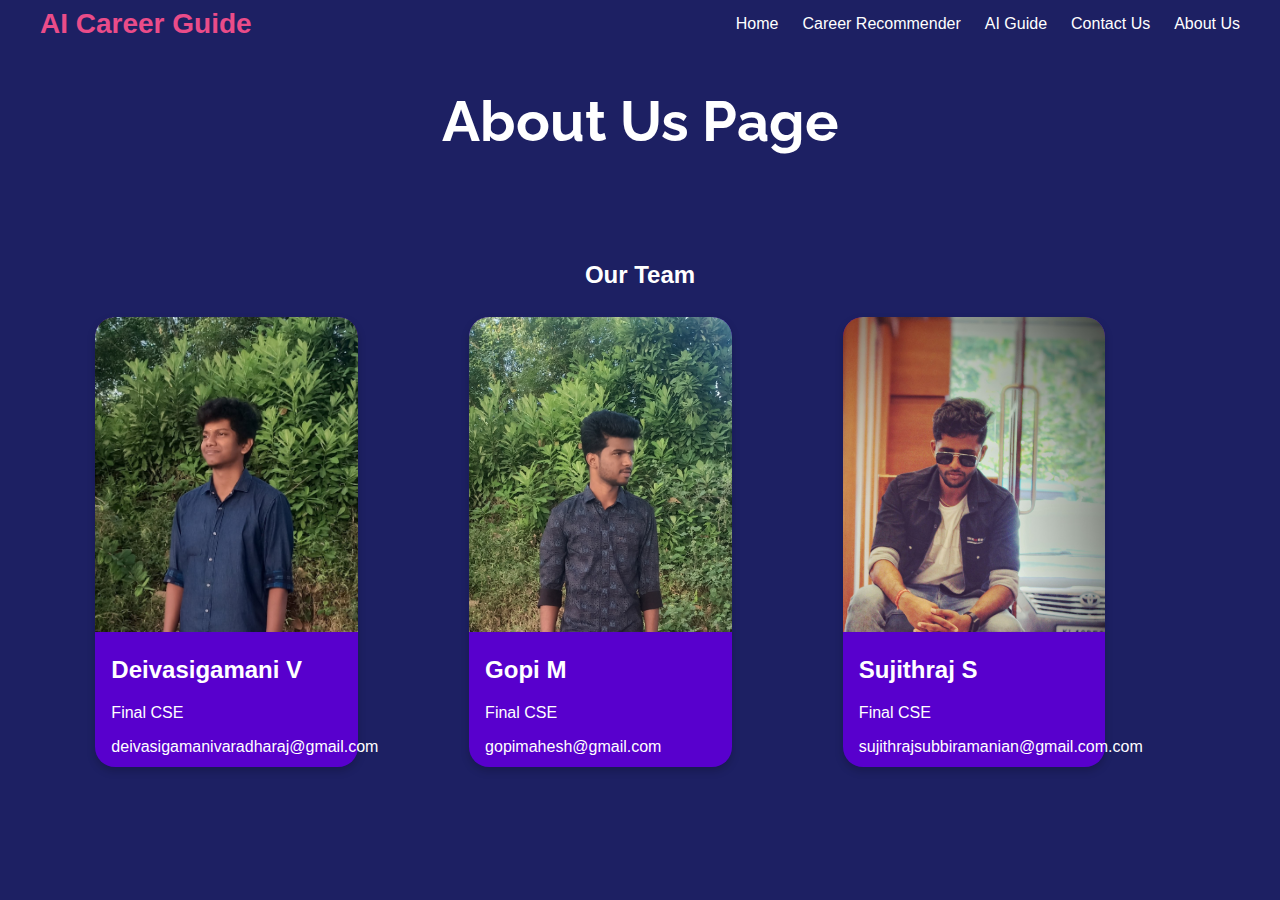
<file: Aboutus.html>
<!DOCTYPE html>
<html>
<head>
<meta name="viewport" content="width=device-width, initial-scale=1">
<link rel="stylesheet" href="assets/css/styles.css">
<style>
body {
  font-family: Arial, Helvetica, sans-serif;
  margin: 0;
}

html {
  box-sizing: border-box;
}

*, *:before, *:after {
  box-sizing: inherit;
}
.row{
  display: flex;
  justify-content: space-evenly;
}
.column {
  float: left;
  width: 23%;
  margin-bottom: 16px;
  padding: 0 8px;
}

.card {
  background: #5800cd;
  box-shadow: 0 4px 8px 0 rgba(0, 0, 0, 0.2);
  margin: 8px;
  border-radius: 20px;
  height: 50vh;
}

.about-section {
  padding: 50px;
  text-align: center;
  color: white;
}

.container {
  padding: 0 16px;
}

.container::after, .row::after {
  content: "";
  clear: both;
  display: table;
}

.title {
  color: grey;
}

.button {
  border: none;
  outline: 0;
  display: inline-block;
  padding: 8px;
  color: white;
  background-color: #000;
  text-align: center;
  cursor: pointer;
  width: 100%;
}

.button:hover {
  background-color: #555;
}

@media screen and (max-width: 650px) {
  .column {
    width: 100%;
    display: block;
  }
}
</style>
</head>
<body>
<!-- HEADER -->
<header class="l-header">
  <nav class="nav bd-grid">
      <div class="nav__logo">
          <!-- <ion-icon class="nav__icon" name="logo-dribbble"></ion-icon> -->
          <h2 style="color: #ea4c89;font-size: 28px;">AI Career Guide</h2>
      </div>

      <div class="nav__menu" id="nav-menu">
          <ul class="nav__list">
              <li class="nav__item"><a href="../index.html" class="nav__link">Home</a></li>
              <li class="nav__item"><a href="../Recommender.html" class="nav__link">Career Recommender</a></li>
              <li class="nav__item"><a href="ai-assistant.html" class="nav__link">AI Guide</a></li>
              <li class="nav__item"><a href="../Contact-Us.html" class="nav__link">Contact Us</a></li>
              <li class="nav__item"><a href="../Aboutus.html" class="nav__link">About Us</a></li>
          </ul>
      </div>

      <div class="menu-toggle" id="menu-toggle">
          <ion-icon class="nav__icon" name="menu"></ion-icon>
      </div>
  </nav>
</header>
<div class="about-section">
  <h1>About Us Page</h1>
  <!-- <p>Some text about who we are and what we do.</p>
  <p>Resize the browser window to see that this page is responsive by the way.</p> -->
</div>

<h2 style="text-align:center">Our Team</h2>
<div class="row">
  <div class="column">
    <div class="card">
      <img src="us-images/IMG_20240112_0844571.jpg" alt="Jane" style="height: 70%;width: 100%;object-fit: cover;border-radius: 20px 20px 0px 0px;">
      <div class="container">
        <h2>Deivasigamani V</h2>
        <p>Final CSE</p>
        <p>deivasigamanivaradharaj@gmail.com</p>
        <!-- <p><button class="button">Contact</button></p> -->
      </div>
    </div>
  </div>

  <div class="column">
    <div class="card">
      <img src="us-images/IMG_20240112_084349.jpg" alt="Mike" style="height: 70%;width: 100%;object-fit:cover;border-radius: 20px 20px 0px 0px;">
      <div class="container">
        <h2>Gopi M</h2>
        <p>Final CSE</p>
        <p>gopimahesh@gmail.com</p>
        <!-- <p><button class="button">Contact</button></p> -->
      </div>
    </div>
  </div>
  
  <div class="column">
    <div class="card">
      <img src="us-images/sujith.jpg" alt="John" style="height: 70%;width: 100%;object-fit: cover;border-radius: 20px 20px 0px 0px;">
      <div class="container">
        <h2>Sujithraj S</h2>
        <p>Final CSE</p>
        <p>sujithrajsubbiramanian@gmail.com.com</p>
        <!-- <p><button class="button">Contact</button></p> -->
      </div>
    </div>
  </div>
</div>

</body>
</html>
</file>
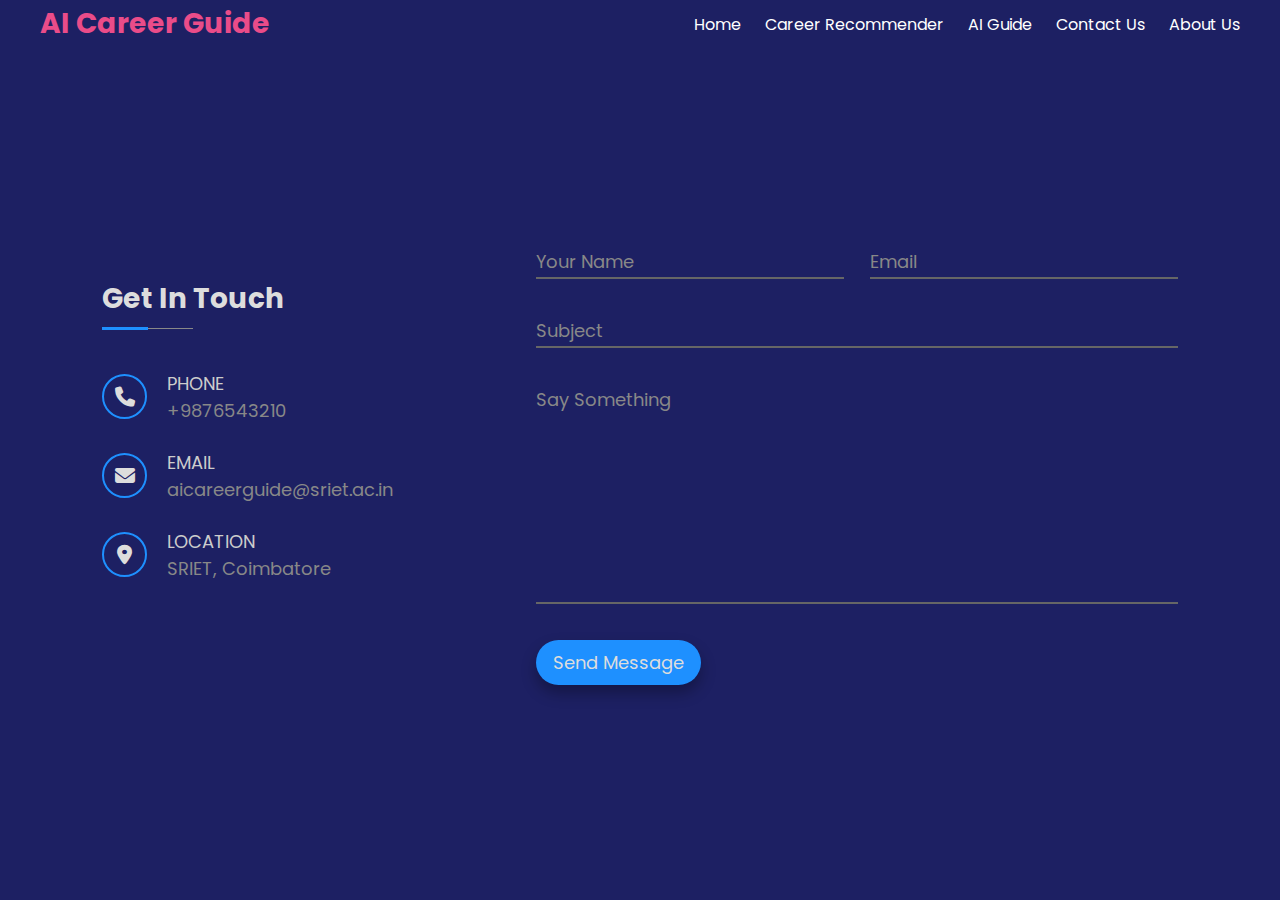
<file: Contact-Us.html>
<!DOCTYPE html>
<html>
<head>
	<!-- *******  Link To CSS Style Sheet  ******* -->
	<link rel="stylesheet" type="text/css" href="style.css">
	<link rel="stylesheet" href="assets/css/styles.css">
	

	<!-- *******  Font Awesome Icons Link  ******* -->
	<link rel="stylesheet" href="https://cdnjs.cloudflare.com/ajax/libs/font-awesome/6.1.1/css/all.min.css"/>

	<!-- *******  Link To Goggle Fonts  *******  -->
	<link href="https://fonts.googleapis.com/css2?family=Poppins:ital,wght@0,100;0,200;0,400;0,500;0,600;0,800;1,900&display=swap" rel="stylesheet">

	<meta name="viewport" content="width=device-width, initial-scale=1.0">

	<title>Contact Section</title>
</head>
<body>
	<!-- HEADER -->
	<header class="l-header">
		<nav class="nav bd-grid">
			<div class="nav__logo">
				<!-- <ion-icon class="nav__icon" name="logo-dribbble"></ion-icon> -->
				<h2 style="color: #ea4c89;font-size: 28px;">AI Career Guide</h2>
			</div>

			<div class="nav__menu" id="nav-menu">
				<ul class="nav__list">
					<li class="nav__item"><a href="index.html" class="nav__link">Home</a></li>
					<li class="nav__item"><a href="Recommender.html" class="nav__link">Career Recommender</a></li>
					<li class="nav__item"><a href="ai-assistant.html" class="nav__link">AI Guide</a></li>
					<li class="nav__item"><a href="Contact-Us.html" class="nav__link">Contact Us</a></li>
					<li class="nav__item"><a href="Aboutus.html" class="nav__link">About Us</a></li>
				</ul>
			</div>

			<div class="menu-toggle" id="menu-toggle">
				<ion-icon class="nav__icon" name="menu"></ion-icon>
			</div>
		</nav>
	</header>
	<div class="container">
		<main class="row">
			
			<!--  *******   Left Section (Column) Starts   *******  -->

			<section class="col left" style="justify-content: center;">
				
				<!--  *******   Title Starts   *******  -->

				<div class="contactTitle">
					<h2>Get In Touch</h2>
				</div>

				<!--  *******   Title Ends   *******  -->

				<!--  *******   Contact Info Starts   *******  -->

				<div class="contactInfo">
					
					<div class="iconGroup">
						<div class="icon">
							<i class="fa-solid fa-phone"></i>
						</div>
						<div class="details">
							<span>Phone</span>
							<span>+9876543210</span>
						</div>
					</div>

					<div class="iconGroup">
						<div class="icon">
							<i class="fa-solid fa-envelope"></i>
						</div>
						<div class="details">
							<span>Email</span>
							<span>aicareerguide@sriet.ac.in</span>
						</div>
					</div>

					<div class="iconGroup">
						<div class="icon">
							<i class="fa-solid fa-location-dot"></i>
						</div>
						<div class="details">
							<span>Location</span>
							<span>SRIET, Coimbatore</span>
						</div>
					</div>

				</div>

				<!--  *******   Contact Info Ends   *******  -->

				<!--  *******   Social Media Starts   *******  -->

				<!-- <div class="socialMedia">
					<a href="#"><i class="fa-brands fa-facebook-f"></i></a>
					<a href="#"><i class="fa-brands fa-twitter"></i></a>
					<a href="#"><i class="fa-brands fa-instagram"></i></a>
					<a href="#"><i class="fa-brands fa-linkedin-in"></i></a>
				</div> -->

				<!--  *******   Social Media Ends   *******  -->

			</section>

			<!--  *******   Left Section (Column) Ends   *******  -->

			<!--  *******   Right Section (Column) Starts   *******  -->

			<section class="col right">
				
				<!--  *******   Form Starts   *******  -->

				<form class="messageForm">
					
					<div class="inputGroup halfWidth">
						<input type="text" name="" required="required">
						<label>Your Name</label>
					</div>

					<div class="inputGroup halfWidth">
						<input type="email" name="" required="required">
						<label>Email</label>
					</div>

					<div class="inputGroup fullWidth">
						<input type="text" name="" required="required">
						<label>Subject</label>
					</div>

					<div class="inputGroup fullWidth">
						<textarea required="required"></textarea>
						<label>Say Something</label>
					</div>

					<div class="inputGroup fullWidth">
						<button>Send Message</button>
					</div>

				</form>

				<!--  *******   Form Ends   *******  -->
			</section>

			<!--  *******   Right Section (Column) Ends   *******  -->

		</main>
	</div>
</body>
</html>
</file>
<file: assets/css/styles.css>
/*Fuentes de tipografia*/
@import url('https://fonts.googleapis.com/css?family=Open+Sans:400,600|Raleway:400,600&display=swap');

/* VARIABLES CSS */
/*Header*/
:root{
    --header-height: 3rem;
}
/*Colores*/
:root{
    --color-first: #EA4C89;
    --color-secondary: #1D2063;
    --color-text: #fff; 
}
/*Fuente y tipografia*/
:root{
    --heading-font: 'Raleway';
    --body-font: 'Open Sans';
    --h1-font-size: 2rem;
    --h3-font-size: 1rem;
    --small-font-size: 0.8125rem;
}
@media screen and (min-width: 768px){
    :root{
        --h1-font-size: 3.5rem;
        --h3-font-size: 1.25rem;
        --small-font-size: 0.8125rem;
    }
}
/* z-index*/
:root{
    --z-back: -10;
    --z-normal: 1;
    --z-tooltip: 10;
    --z-fixed: 100;
    --z-modal: 1000;
}

/* BASE */
*,::before,::after{
    box-sizing: border-box;
}

body{
    margin: var(--header-height) 0 0 0;
    color: var(--color-text);
    background-color: var(--color-secondary);
    font-family: var(--body-font);
}
ul{
    margin: 0;
    padding: 0;
    list-style: none;
}
a{
    text-decoration: none;
}
h1{
    font-size: var(--h1-font-size);
    font-family: var(--heading-font);
}
img{
    max-width: 100%;
    height: auto;
}

/* LAYAOUT */
.bd-grid{
    display: grid;
    grid-template-columns: 100%;
    max-width: 1200px;
    margin-left: 1rem;
    margin-right: 1rem;
    align-items: center;
}
.l-header{
    width: 100%;
    position: fixed;
    z-index: 99;
    top: 0;
    left: 0;
    background-color: var(--color-secondary);
}
/* COMPONENTS */
.button{
    display: inline-block;
    padding: .5rem 1.5rem;
    margin-bottom: 1rem;
    background-color: var(--color-first);
    color: var(--color-text);
    border-radius: 1.5rem;
} 
.button:hover{
    box-shadow: 2px 0 24px var(--color-first);
    transition: .5s;
}

/* PAGES */
.home{
    height: calc(100vh - var(--header-height));
}

.nav{
    height: var(--header-height);
    display: flex;
    justify-content: space-between;
    align-items: center;
}
@media screen and (max-width: 768px){
    .nav__menu{
        position: fixed;
        top: var(--header-height);
        right: -100%;
        width: 60%;
        height: 100vh;
        padding: 1.5rem;
        background-color: var(--color-secondary);
        z-index: var(--z-fixed);
        transition: .5s;
        border-top: 1px solid var(--color-text); 
        border-left: 1px solid var(--color-text); 
    }
}
.nav__item{
    margin-bottom: 1.5rem;
}
.nav__link{
    color: var(--color-text);
}
.nav__link:hover{
    color: #ea4c89;
}
.nav__icon{
    font-size: 1.5rem;
}
.menu-toggle{
    cursor: pointer;
}

/*Aparece menu*/
.show{
    right: 0;
}

/*Home*/
.home__data{
    padding-top: 2rem;
    text-align: center;
}
.home__title{
    margin-bottom: .5rem;
    color: var(--color-first);
}
.home__name{
    display: block;
    margin-bottom: 1.5rem;
    font-size: var(--h3-font-size);
}
.home__social{
    display: flex;
    align-items: center;
    text-align: initial;
}
.home__social-name{
    writing-mode: vertical-rl;
    transform: rotate(180deg);
    border-left: 1px solid var(--color-text);
    margin-right: .5rem;
    padding: 1rem .2rem;
    font-size: var(--small-font-size);
}
.home__social-icon{
    margin-right: 1rem;
    color: var(--color-text);
    z-index: var(--z-back);
}
.home__img{
    padding: 2rem;
}

/*MEDIA QUERIES*/
@media screen and (min-width: 768px){
    body{
        margin: 0;
    }
    .home{
        height: 100vh;
        grid-template-columns: repeat(2, 1fr);
    }
    .button{
        margin-bottom: 3rem;
    }
    .nav__list{
        display: flex;
    }
    .nav__item{
        margin-bottom: 0;
        margin-left: 1.5rem;
    }
    .menu-toggle{
        display: none;
    }
    .home__data{
        padding: 0;
        text-align: initial;
    }
    .home__social-icon{
        font-size: 1.5rem;
    }
}

@media screen and (min-width: 1200px){
    .bd-grid{
        margin-left: auto;
        margin-right: auto;
    }
}
</file>
<file: style.css>
*{
	margin: 0;
	padding: 0;
	box-sizing: border-box;
	font-family: 'Poppins', sans-serif;
}
body{
	width: 100%;
	min-height: 100vh;
	background-color: #2e2e2e;
	color: white;
}
.container{
	width: 100%;
	min-height: 100vh;
	display: flex;
	justify-content: center;
	align-items: center;
	padding: 30px 8%;
}
.container .row{
	display: flex;
	justify-content: space-between;
	width: 100%;
	max-width: 1100px;
}
.row section.col{
	display: flex;
	flex-direction: column;
}
.row section.left{
	flex-basis: 35%;
	min-width: 320px;
	margin-right: 60px;
}
.row section.right{
	flex-basis: 60%;
}
section.left .contactTitle h2{
	position: relative;
	font-size: 28px;
	color: #ddd;
	display: inline-block;
	margin-bottom: 25px;
}
section.left .contactTitle h2::before{
	content: '';
	position: absolute;
	width: 50%;
	height: 1px;
	background-color: #888;
	top: 120%;
	left: 0;
}
section.left .contactTitle h2::after{
	content: '';
	position: absolute;
	width: 25%;
	height: 3px;
	background-color: dodgerblue;
	top: calc(120% - 1px);
	left: 0;
}
section.left .contactTitle p{
	font-size: 17px;
	color: #ccc;
	letter-spacing: 1px;
	line-height: 1.2;
	padding-bottom: 22px;
}
section.left .contactInfo{
	margin-bottom: 16px;
}
.contactInfo .iconGroup{
	display: flex;
	align-items: center;
	margin: 25px 0px;
}
.iconGroup .icon{
	width: 45px;
	height: 45px;
	border: 2px solid dodgerblue;
	border-radius: 50%;
	margin-right: 20px;
	position: relative;
}
.iconGroup .icon i{
	font-size: 20px;
	color: #ddd;
	position: absolute;
	top: 50%;
	left: 50%;
	transform: translate(-50%, -50%);
}
.iconGroup .details span{
	display: block;
	color: #888;
	font-size: 18px;
}
.iconGroup .details span:nth-child(1){
	text-transform: uppercase;
	color: #ccc;
}
section.left .socialMedia{
	display: flex;
	justify-content: flex-start;
	align-items: center;
	flex-wrap: wrap;
	margin: 22px 0px 20px;
}
.socialMedia a{
	width: 35px;
	height: 35px;
	text-decoration: none;
	text-align: center;
	margin-right: 15px;
	border-radius: 5px;
	background-color: dodgerblue;
	transition: 0.4s;
}
.socialMedia a i{
	color: #ddd;
	font-size: 18px;
	line-height: 35px;
	border: 1px solid transparent;
	transition-delay: 0.4s;
}
.socialMedia a:hover{
	transform: translateY(-5px);
	background-color: #2e2e2e;
	color: dodgerblue;
	border: 1px solid dodgerblue;
}
.socialMedia a:hover i{
	color: dodgerblue;
}

/* Code for the right section (column) */

.row section.right .messageForm{
	display: flex;
	justify-content: space-between;
	flex-wrap: wrap;
	padding-top: 30px;
}
.row section.right .inputGroup{
	margin: 18px 0px;
	position: relative;
}
.messageForm .halfWidth{
	flex-basis: 48%;
}
.messageForm .fullWidth{
	flex-basis: 100%;
}
.messageForm input, .messageForm textarea{
	width: 100%;
	font-size: 18px;
	padding: 2px 0px;
	background-color: transparent;
	color: #ddd;
	border: none;
	border-bottom: 2px solid #666;
	outline: none;
}
.messageForm textarea{
	resize: none;
	height: 220px;
	display: block;
}
textarea::-webkit-scrollbar{
	width: 5px;
}
textarea::-webkit-scrollbar-track{
	background-color: #1e1e1e;
	border-radius: 15px;
}
textarea::-webkit-scrollbar-thumb{
	background-color: dodgerblue;
	border-radius: 15px;
}
.inputGroup label{
	position: absolute;
	left: 0;
	bottom: 4px;
	color: #888;
	font-size: 18px;
	transition: 0.4s;
	pointer-events: none;
}
.inputGroup:nth-child(4) label{
	top: 2px;
}
.inputGroup input:focus ~ label, .inputGroup textarea:focus ~ label,
.inputGroup input:valid ~ label, .inputGroup textarea:valid ~ label
{
	transform: translateY(-30px);
	font-size: 16px;
}
.inputGroup button{
	padding: 8px 16px;
	font-size: 18px;
	background-color: dodgerblue;
	color: #ddd;
	border: 1px solid transparent;
	border-radius: 25px;
	outline: none;
	cursor: pointer;
	box-shadow: 0px 8px 15px rgba(0, 0, 0, 0.3);
	transition: 0.4s;
}
.inputGroup button:hover{
	background-color: #ea4c89;
	color: white;
	box-shadow: 0px 0px 15px rgba(0, 0, 0, 0.3);
	border: none;
}
@media(max-width: 1100px){
	.messageForm .halfWidth{
		flex-basis: 100%;
	}
}
@media(max-width: 900px){
	.container .row{
		flex-wrap: wrap;
	}
	.row section.left, .row section.right{
		flex-basis: 100%;
		margin: 0px;
	}
}
</file>
